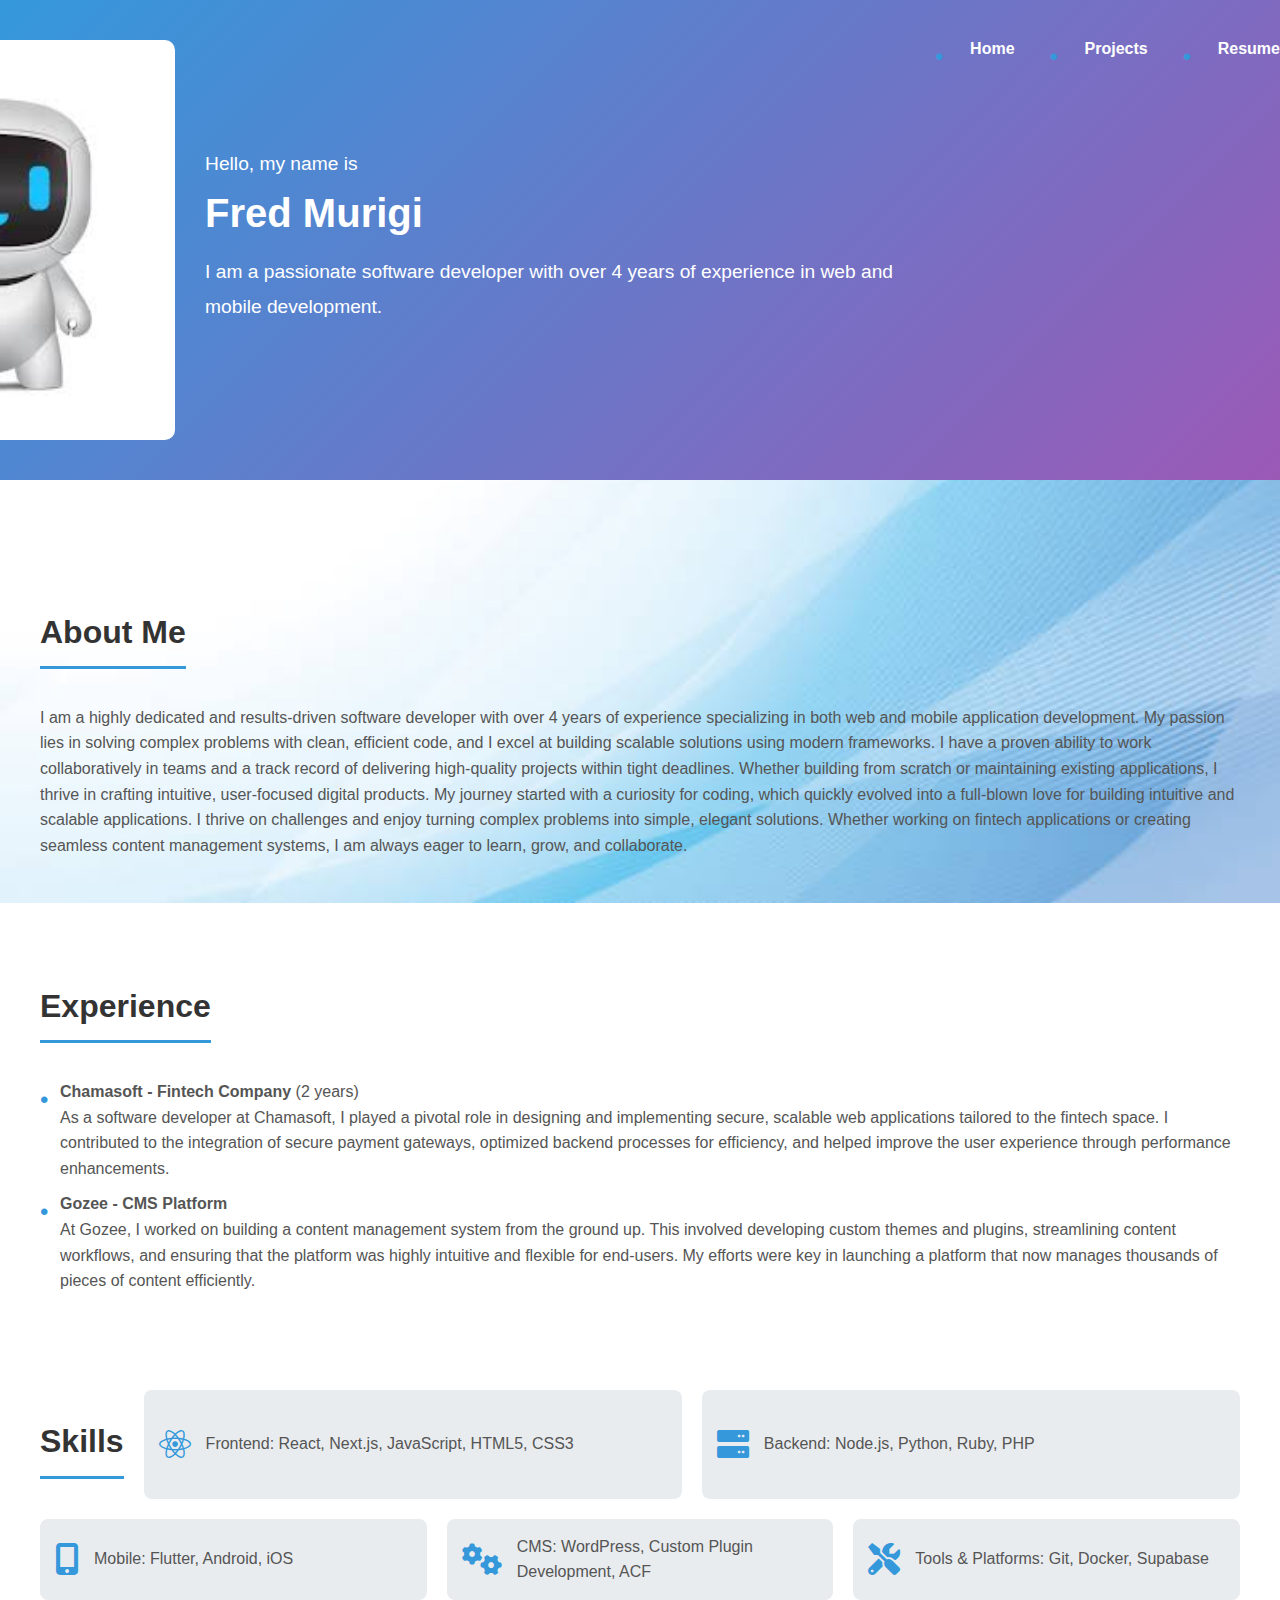
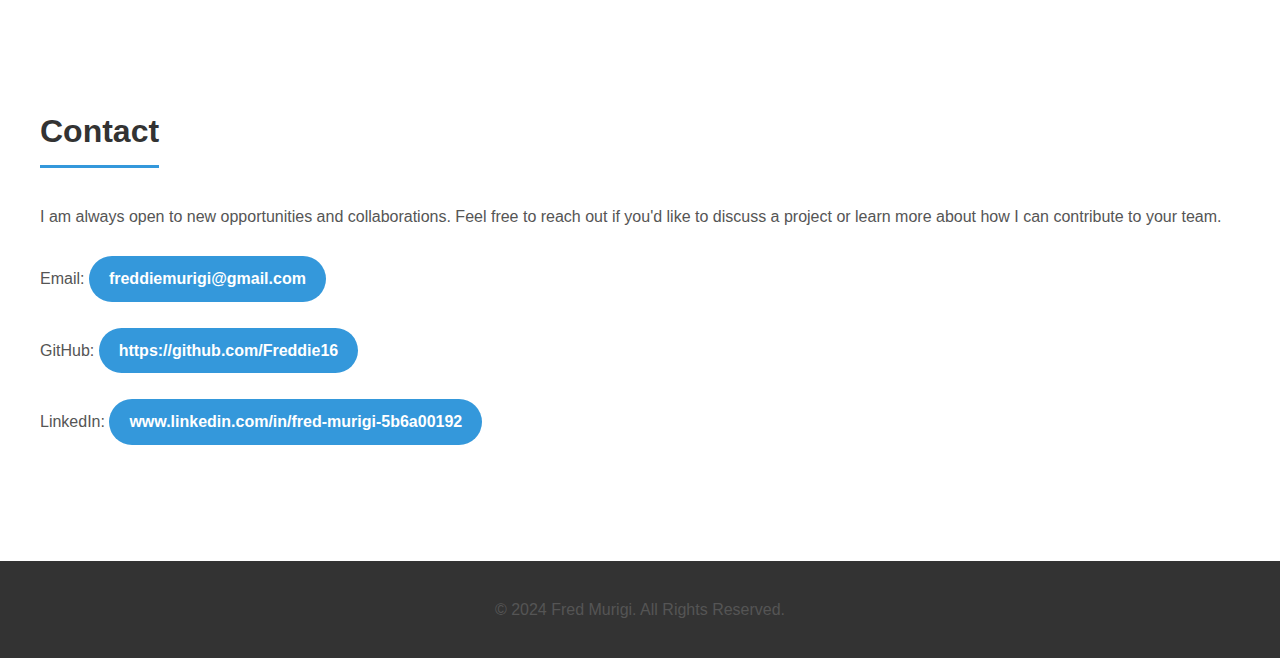
<file: index.html>
<!DOCTYPE html>
<html lang="en">
<head>
    <meta charset="UTF-8">
    <meta name="viewport" content="width=device-width, initial-scale=1.0">
    <meta http-equiv="X-UA-Compatible" content="ie=edge">
    <title>Software Developer Portfolio</title>
    <link href="https://cdnjs.cloudflare.com/ajax/libs/font-awesome/6.0.0-beta3/css/all.min.css" rel="stylesheet">
    <style>
        /* Global Styles */
        body {
            font-family: 'Poppins', sans-serif;
            background: url('img.jpg') no-repeat center center fixed; /* Background image */
            background-size: cover; /* Make sure the image covers the whole screen */
            margin: 0;
            padding: 0;
            color: #333;
            line-height: 1.6;
        }

        a {
            text-decoration: none;
            color: #3498db;
        }

        a:hover {
            text-decoration: underline;
        }

        /* Header Styles */
        header {
    background: linear-gradient(135deg, #3498db, #9b59b6);
    color: white;
    padding: 40px;
    display: flex;
    justify-content: center; /* Center the header content */
    text-align: left;
    
}

        .header-content {
    display: flex;
    align-items: center;
    gap: 30px;
    max-width: 1200px;
}

.profile-image {
    width: 360px;
    height: 400px;
    border-radius: 10px;
    
    flex-shrink: 0;
    margin-left: -600px;
}

.header-text {
    max-width: 700px;
}

.intro-text {
    margin: 0;
    font-size: 1.2rem; /* Same size as the description */
    font-weight: 300;
}

.name-text {
    margin: 5px 0;
    font-size: 2.5rem; /* Larger size for emphasis */
    font-weight: bold;
}

.description-text {
    margin-top: 10px;
    font-size: 1.2rem; /* Same size as intro-text */
    font-weight: 300;
    line-height: 1.8;
    color: white; 
}
.header-text h1 {
            margin: 0;
            font-size: 2.5rem;
            font-weight: bold;
        }

        .header-text p {
    margin-top: 10px;
    font-size: 1.2rem;
    font-weight: 300;
    line-height: 1.8;
    color: white; /* Make paragraph text in header white */
}

nav {
    background-color: transparent;
    display: flex;
    justify-content: flex-end; /* Align items to the right */
    padding: 0 30px; /* Add some padding to the right */
    margin-top: -20px;
    margin-right: -460px; /* Adjust if needed to align with the header's height */
}


        .nav-links {
            display: flex;
            gap: 20px;
            list-style: none;
        }

        .nav-links a {
            color: white;
            font-weight: 600;
            padding: 10px 15px;
            transition: background-color 0.3s ease;
            border-radius: 5px;
        }

        .nav-links a:hover {
            background-color: #3498db;
            color: white;
        }

.container {
    max-width: 1500px; /* Same width as header-content for alignment */
    margin: 80px auto;
    padding: 0 20px; /* Same padding as header-content for alignment */
    background-color: transparent;
}
        /* Section Cards */
        section {
            margin-bottom: 40px;
            padding: 20px;
            background-color: transparent;
            border-radius: 12px;
            transition: transform 0.3s ease, background-color 0.3s ease, box-shadow 0.3s ease;
            box-shadow: none;
        }

        section:hover {
            background-color: #f9fbfd;
            box-shadow: 0 12px 40px rgba(0, 0, 0, 0.2);
            transform: scale(1.05);
            border-color: #3498db;
        }

        section h2 {
            font-size: 2rem;
            border-bottom: 3px solid #3498db;
            display: inline-block;
            padding-bottom: 8px;
            margin-bottom: 20px;
            color: #333;
        }

        p, ul {
            font-size: 1rem;
            color: #555;
        }

        ul {
            list-style: none;
            padding: 0;
        }

        ul li {
            margin-bottom: 10px;
            padding-left: 20px;
            position: relative;
        }

        ul li::before {
            content: "•";
            color: #3498db;
            font-size: 1.5rem;
            position: absolute;
            left: 0;
            top: 2px;
        }

        /* Skills Section */
        .skills {
            display: flex;
            flex-wrap: wrap;
            gap: 20px;
        }

        .skill-card {
            flex: 1 1 calc(30% - 20px);
            padding: 15px;
            background: #e9ecef;
            border-radius: 8px;
            position: relative;
            transition: background 0.3s ease;
            overflow: hidden;
            display: flex;
            align-items: center;
            justify-content: flex-start;
            color: #555;
        }

        .skill-card:hover {
            background: rgba(52, 152, 219, 0.2);
        }

        .skill-card .icon {
            font-size: 2rem;
            color: #3498db;
            margin-right: 15px;
            transition: opacity 0.3s ease;
        }

        .skill-card:hover .icon {
            opacity: 0.5;
        }

        /* Footer */
        footer {
            background: #333;
            color: white;
            padding: 20px;
            text-align: center;
            font-size: 0.9rem;
        }

        /* Contact Links */
        .contact a {
            color: #3498db;
            font-weight: 600;
            transition: color 0.3s ease;
        }

        .contact a:hover {
            color: #2980b9;
        }

        /* Button Styling for contact section */
        .contact a {
            display: inline-block;
            padding: 10px 20px;
            margin-top: 10px;
            background-color: #3498db;
            color: white;
            border-radius: 25px;
            transition: background-color 0.3s ease;
        }

        .contact a:hover {
            background-color: #2980b9;
        }

        /* Responsive Design */
        @media (max-width: 768px) {
            .header-content {
                flex-direction: column;
                text-align: center;
            }

            .header-text h1 {
                font-size: 4rem;
            }

            .header-text p {
                font-size: 2rem;
            }

            .profile-image {
                width: 180px;
                height: 180px;
            }

            .container {
                padding: 15px;
            }

            .skill-card {
                flex: 1 1 100%;
            }

            .nav-links {
                flex-direction: column;
                gap: 10px;
            }
        }
    </style>
</head>
<body>

    <header>
        <div class="header-content">
            <img src="profile.jpeg" alt="Profile Image" class="profile-image">
            <div class="header-text">
                <p class="intro-text">Hello, my name is</p>
                <h1 class="name-text">Fred Murigi</h1>
                <p class="description-text">
                    I am a passionate software developer with over 4 years of experience in web and mobile development.
                </p>
            </div>
        </div>
        <nav>
            <ul class="nav-links">
                <li><a href="index.html">Home</a></li>
                <li><a href="projects.html">Projects</a></li>
                <li><a href="resume.html">Resume</a></li>
            </ul>
        </nav>
    </header>

    <div class="container">
        <section class="intro">
            <h2>About Me</h2>
            <p>I am a highly dedicated and results-driven software developer with over 4 years of experience specializing in both web and mobile application development. My passion lies in solving complex problems with clean, efficient code, and I excel at building scalable solutions using modern frameworks. I have a proven ability to work collaboratively in teams and a track record of delivering high-quality projects within tight deadlines. Whether building from scratch or maintaining existing applications, I thrive in crafting intuitive, user-focused digital products. My journey started with a curiosity for coding, which quickly evolved into a full-blown love for building intuitive and scalable applications. I thrive on challenges and enjoy turning complex problems into simple, elegant solutions. Whether working on fintech applications or creating seamless content management systems, I am always eager to learn, grow, and collaborate.</p>
        </section>

        <section class="experience">
            <h2>Experience</h2>
            <ul>
                <li>
                    <strong>Chamasoft - Fintech Company</strong> (2 years)
                    <br>
                    As a software developer at Chamasoft, I played a pivotal role in designing and implementing secure, scalable web applications tailored to the fintech space. I contributed to the integration of secure payment gateways, optimized backend processes for efficiency, and helped improve the user experience through performance enhancements.
                </li>
                <li>
                    <strong>Gozee - CMS Platform</strong>
                    <br>
                    At Gozee, I worked on building a content management system from the ground up. This involved developing custom themes and plugins, streamlining content workflows, and ensuring that the platform was highly intuitive and flexible for end-users. My efforts were key in launching a platform that now manages thousands of pieces of content efficiently.
                </li>
            </ul>
        </section>

        <section class="skills">
            <h2>Skills</h2>
            <div class="skill-card">
                <i class="fab fa-react icon"></i>
                <span>Frontend: React, Next.js, JavaScript, HTML5, CSS3</span>
            </div>
            <div class="skill-card">
                <i class="fas fa-server icon"></i>
                <span>Backend: Node.js, Python, Ruby, PHP</span>
            </div>
            <div class="skill-card">
                <i class="fas fa-mobile-alt icon"></i>
                <span>Mobile: Flutter, Android, iOS</span>
            </div>
            <div class="skill-card">
                <i class="fas fa-cogs icon"></i>
                <span>CMS: WordPress, Custom Plugin Development, ACF</span>
            </div>
            <div class="skill-card">
                <i class="fas fa-tools icon"></i>
                <span>Tools & Platforms: Git, Docker, Supabase</span>
            </div>
        </section>

        <section class="contact">
            <h2>Contact</h2>
            <p>I am always open to new opportunities and collaborations. Feel free to reach out if you'd like to discuss a project or learn more about how I can contribute to your team.</p>
            <p>Email: <a href="mailto:freddiemurigi@gmail.com">freddiemurigi@gmail.com</a></p>
            <p>GitHub: <a href="https://github.com/Freddie16" target="_blank">https://github.com/Freddie16</a></p>
            <p>LinkedIn: <a href="https://www.linkedin.com/in/fred-murigi-5b6a00192" target="_blank">www.linkedin.com/in/fred-murigi-5b6a00192</a></p>
        </section>
    </div>

    <footer>
        <p>&copy; 2024 Fred Murigi. All Rights Reserved.</p>
    </footer>

</body>
</html>
</file>
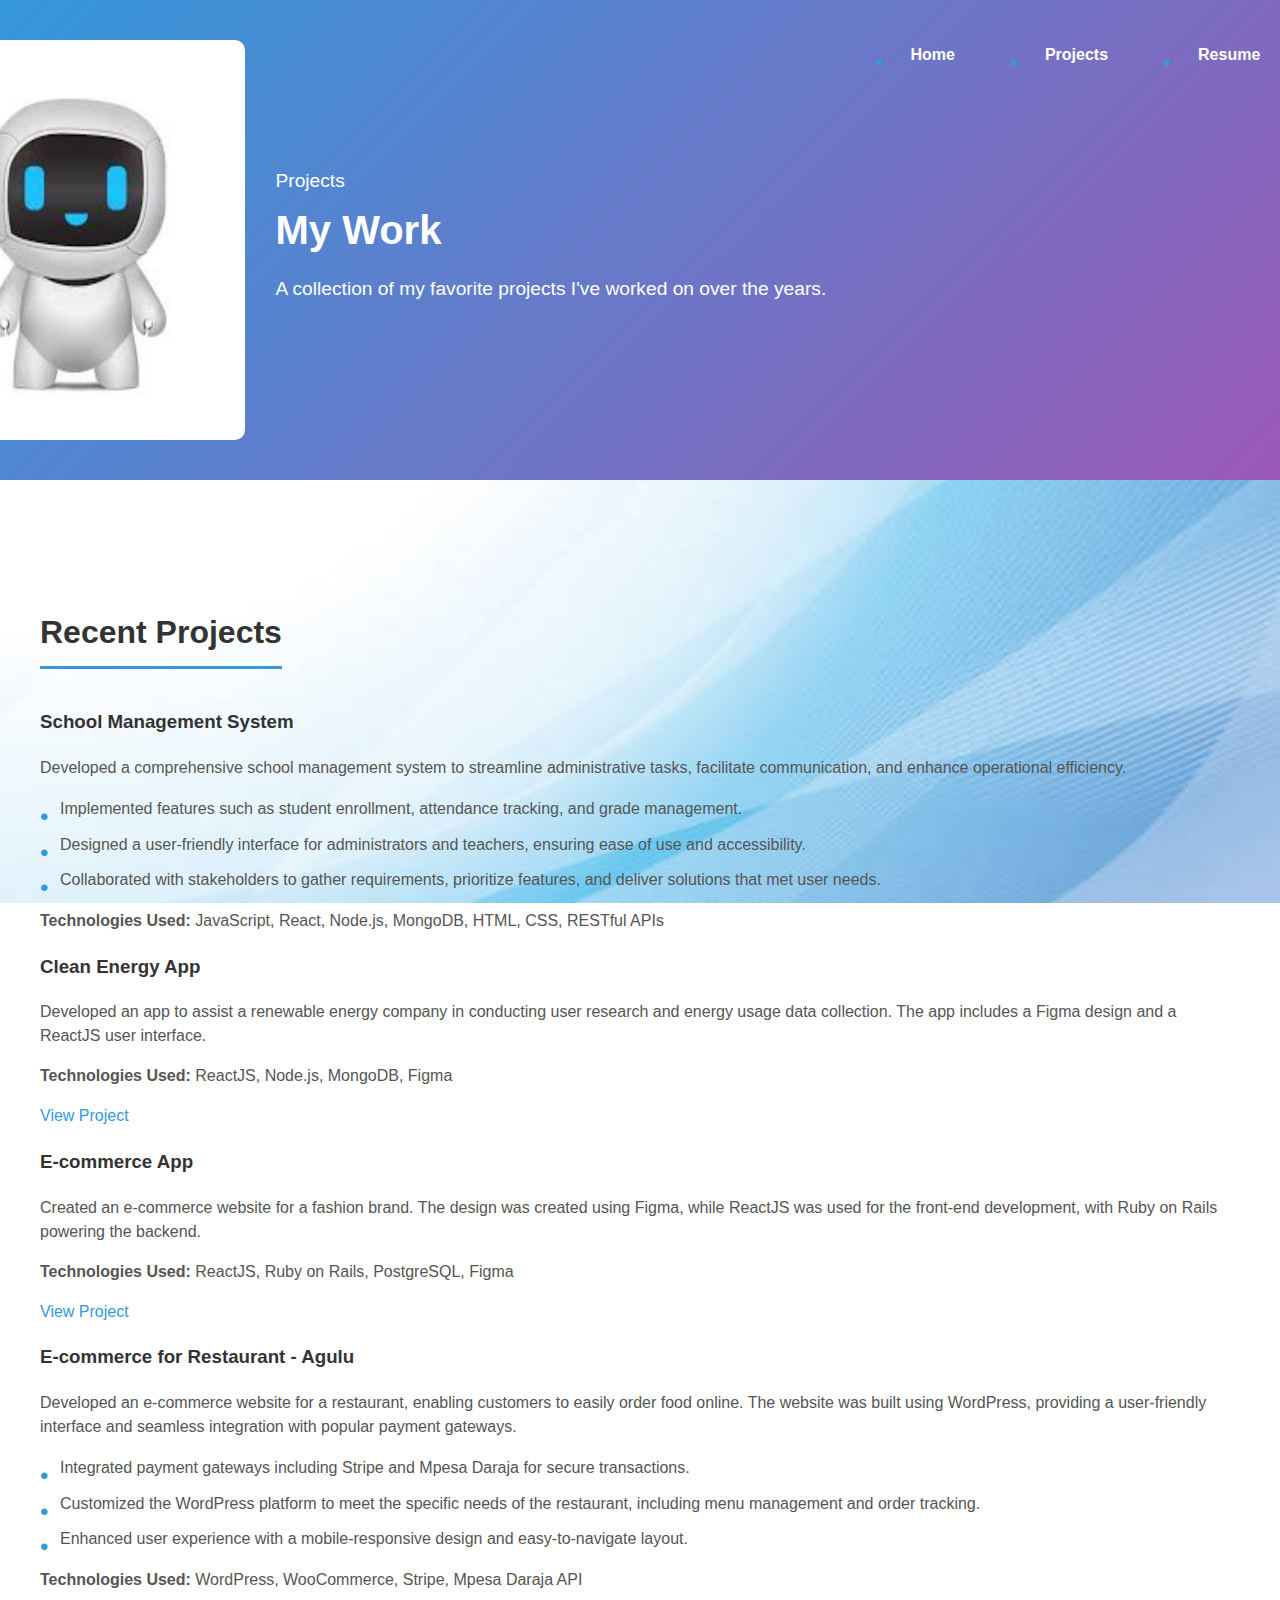
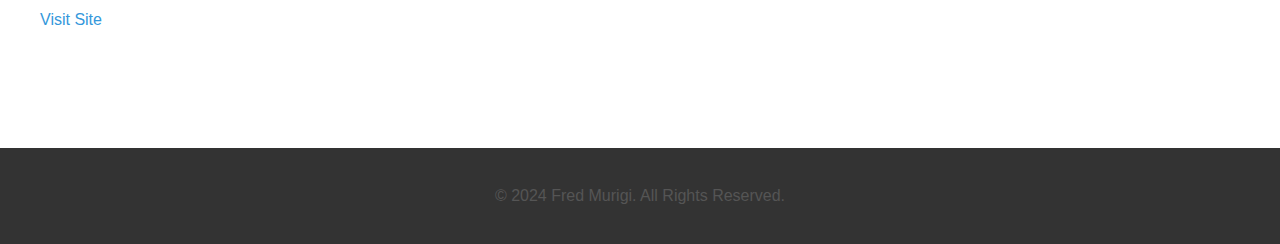
<file: projects.html>
<!DOCTYPE html>
<html lang="en">
<head>
    <meta charset="UTF-8">
    <meta name="viewport" content="width=device-width, initial-scale=1.0">
    <meta http-equiv="X-UA-Compatible" content="ie=edge">
    <title>Projects - Fred Murigi</title>
    <link href="https://cdnjs.cloudflare.com/ajax/libs/font-awesome/6.0.0-beta3/css/all.min.css" rel="stylesheet">
    <link rel="stylesheet" href="styles.css"> <!-- Link to your shared CSS if any -->
    <style>
        body {
            font-family: 'Poppins', sans-serif;
            background: url('img.jpg') no-repeat center center fixed; /* Background image */
            background-size: cover; /* Make sure the image covers the whole screen */
            margin: 0;
            padding: 0;
            color: #333;
            line-height: 1.6;
        }

        a {
            text-decoration: none;
            color: #3498db;
        }

        a:hover {
            text-decoration: underline;
        }

        /* Header Styles */
        header {
    background: linear-gradient(135deg, #3498db, #9b59b6);
    color: white;
    padding: 40px;
    display: flex;
    justify-content: center; /* Center the header content */
    text-align: left;
    
}

        .header-content {
    display: flex;
    align-items: center;
    gap: 30px;
    max-width: 1200px;
}

.profile-image {
    width: 360px;
    height: 400px;
    border-radius: 10px;
    
    flex-shrink: 0;
    margin-left: -600px;
}

.header-text {
    max-width: 700px;
}

.intro-text {
    margin: 0;
    font-size: 1.2rem; /* Same size as the description */
    font-weight: 300;
}

.name-text {
    margin: 5px 0;
    font-size: 2.5rem; /* Larger size for emphasis */
    font-weight: bold;
}

.description-text {
    margin-top: 10px;
    font-size: 1.2rem; /* Same size as intro-text */
    font-weight: 300;
    line-height: 1.8;
    color: white; 
}
.header-text h1 {
            margin: 0;
            font-size: 2.5rem;
            font-weight: bold;
        }

        .header-text p {
    margin-top: 10px;
    font-size: 1.2rem;
    font-weight: 300;
    line-height: 1.8;
    color: white; /* Make paragraph text in header white */
}

nav {
    background-color: transparent;
    display: flex;
    justify-content: flex-end; /* Align items to the right */
    padding: 0 30px; /* Add some padding to the right */
    margin-top: -360px;
    margin-right: -550px; /* Adjust if needed to align with the header's height */
}


        .nav-links {
            display: flex;
            gap: 20px;
            list-style: none;
        }

        .nav-links a {
            color: white;
            font-weight: 600;
            padding: 10px 15px;
            transition: background-color 0.3s ease;
            border-radius: 5px;
        }

        .nav-links a:hover {
            background-color: #3498db;
            color: white;
        }

.container {
    max-width: 1500px; /* Same width as header-content for alignment */
    margin: 80px auto;
    padding: 0 20px; /* Same padding as header-content for alignment */
    background-color: transparent;
}
        /* Section Cards */
        section {
            margin-bottom: 40px;
            padding: 20px;
            background-color: transparent;
            border-radius: 12px;
            transition: transform 0.3s ease, background-color 0.3s ease, box-shadow 0.3s ease;
            box-shadow: none;
        }

        section:hover {
            background-color: #f9fbfd;
            box-shadow: 0 12px 40px rgba(0, 0, 0, 0.2);
            transform: scale(1.05);
            border-color: #3498db;
        }

        section h2 {
            font-size: 2rem;
            border-bottom: 3px solid #3498db;
            display: inline-block;
            padding-bottom: 8px;
            margin-bottom: 20px;
            color: #333;
        }

        p, ul {
            font-size: 1rem;
            color: #555;
        }

        ul {
            list-style: none;
            padding: 0;
        }

        ul li {
            margin-bottom: 10px;
            padding-left: 20px;
            position: relative;
        }

        ul li::before {
            content: "•";
            color: #3498db;
            font-size: 1.5rem;
            position: absolute;
            left: 0;
            top: 2px;
        }

        /* Skills Section */
        .skills {
            display: flex;
            flex-wrap: wrap;
            gap: 20px;
        }

        .skill-card {
            flex: 1 1 calc(30% - 20px);
            padding: 15px;
            background: #e9ecef;
            border-radius: 8px;
            position: relative;
            transition: background 0.3s ease;
            overflow: hidden;
            display: flex;
            align-items: center;
            justify-content: flex-start;
            color: #555;
        }

        .skill-card:hover {
            background: rgba(52, 152, 219, 0.2);
        }

        .skill-card .icon {
            font-size: 2rem;
            color: #3498db;
            margin-right: 15px;
            transition: opacity 0.3s ease;
        }

        .skill-card:hover .icon {
            opacity: 0.5;
        }

        /* Footer */
        footer {
            background: #333;
            color: white;
            padding: 20px;
            text-align: center;
            font-size: 0.9rem;
        }

        /* Contact Links */
        .contact a {
            color: #3498db;
            font-weight: 600;
            transition: color 0.3s ease;
        }

        .contact a:hover {
            color: #2980b9;
        }

        /* Button Styling for contact section */
        .contact a {
            display: inline-block;
            padding: 10px 20px;
            margin-top: 10px;
            background-color: #3498db;
            color: white;
            border-radius: 25px;
            transition: background-color 0.3s ease;
        }

        .contact a:hover {
            background-color: #2980b9;
        }

        /* Responsive Design */
        @media (max-width: 768px) {
            .header-content {
                flex-direction: column;
                text-align: center;
            }

            .header-text h1 {
                font-size: 4rem;
            }

            .header-text p {
                font-size: 2rem;
            }

            .profile-image {
                width: 180px;
                height: 180px;
            }

            .container {
                padding: 15px;
            }

            .skill-card {
                flex: 1 1 100%;
            }

            .nav-links {
                flex-direction: column;
                gap: 10px;
            }
        }
    </style>
</head>
<body>
    <header>
        <div class="header-content">
            <img src="profile.jpeg" alt="Profile Image" class="profile-image">
            <div class="header-text">
                <p class="intro-text">Projects</p>
                <h1 class="name-text">My Work</h1>
                <p class="description-text">A collection of my favorite projects I've worked on over the years.</p>
            </div>
        </div>
        <nav>
            <ul class="nav-links">
                <li><a href="index.html">Home</a></li>
                <li><a href="projects.html">Projects</a></li>
                <li><a href="resume.html">Resume</a></li>
            </ul>
        </nav>
    </header>

    <div class="container">
        <section class="projects">
            <h2>Recent Projects</h2>

            <div class="project-card">
                <h3>School Management System</h3>
                <p>
                    Developed a comprehensive school management system to streamline administrative tasks, facilitate communication, and enhance operational efficiency. 
                </p>
                <ul>
                    <li>Implemented features such as student enrollment, attendance tracking, and grade management.</li>
                    <li>Designed a user-friendly interface for administrators and teachers, ensuring ease of use and accessibility.</li>
                    <li>Collaborated with stakeholders to gather requirements, prioritize features, and deliver solutions that met user needs.</li>
                </ul>
                <p><strong>Technologies Used:</strong> JavaScript, React, Node.js, MongoDB, HTML, CSS, RESTful APIs</p>
            </div>

            <div class="project-card">
                <h3>Clean Energy App</h3>
                <p>
                    Developed an app to assist a renewable energy company in conducting user research and energy usage data collection. The app includes a Figma design and a ReactJS user interface.
                </p>
                <p>
                    <strong>Technologies Used:</strong> ReactJS, Node.js, MongoDB, Figma
                </p>
                <p><a href="https://wasafi.netlify.app/" target="_blank">View Project</a></p>
            </div>

            <div class="project-card">
                <h3>E-commerce App</h3>
                <p>
                    Created an e-commerce website for a fashion brand. The design was created using Figma, while ReactJS was used for the front-end development, with Ruby on Rails powering the backend.
                </p>
                <p>
                    <strong>Technologies Used:</strong> ReactJS, Ruby on Rails, PostgreSQL, Figma
                </p>
                <p><a href="https://my-easy-shop.netlify.app/" target="_blank">View Project</a></p>
            </div>

            <div class="project-card">
                <h3>E-commerce for Restaurant - Agulu</h3>
                <p>
                    Developed an e-commerce website for a restaurant, enabling customers to easily order food online. The website was built using WordPress, providing a user-friendly interface and seamless integration with popular payment gateways.
                </p>
                <ul>
                    <li>Integrated payment gateways including Stripe and Mpesa Daraja for secure transactions.</li>
                    <li>Customized the WordPress platform to meet the specific needs of the restaurant, including menu management and order tracking.</li>
                    <li>Enhanced user experience with a mobile-responsive design and easy-to-navigate layout.</li>
                </ul>
                <p><strong>Technologies Used:</strong> WordPress, WooCommerce, Stripe, Mpesa Daraja API</p>
                <p><a href="https://agulu.co.ke/" target="_blank">Visit Site</a></p>
            </div>

        </section>
    </div>

    <footer>
        <p>&copy; 2024 Fred Murigi. All Rights Reserved.</p>
    </footer>
</body>
</html>
</file>
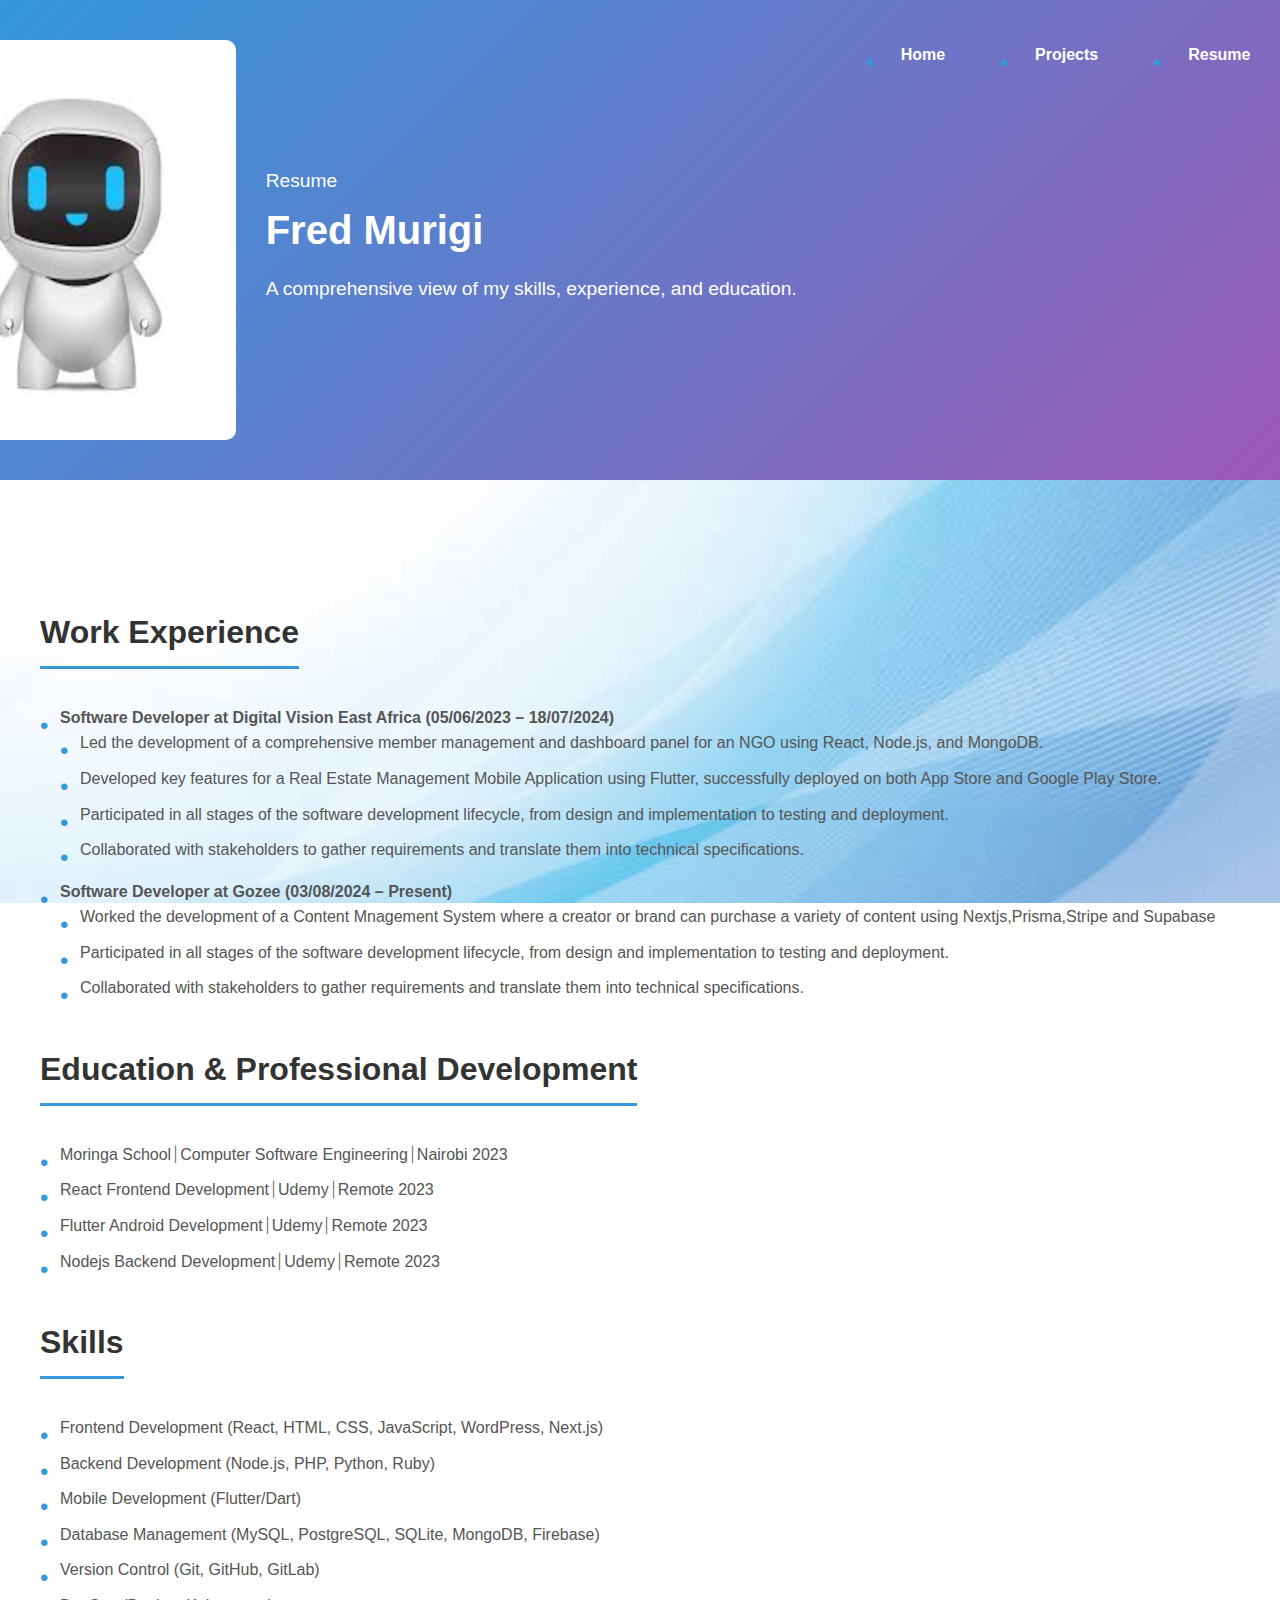
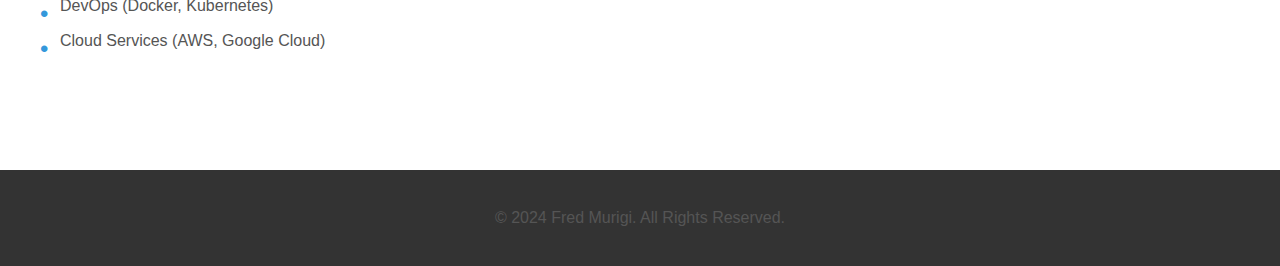
<file: resume.html>
<!DOCTYPE html>
<html lang="en">
<head>
    <meta charset="UTF-8">
    <meta name="viewport" content="width=device-width, initial-scale=1.0">
    <meta http-equiv="X-UA-Compatible" content="ie=edge">
    <title>Resume - Fred Murigi</title>
    <link href="https://cdnjs.cloudflare.com/ajax/libs/font-awesome/6.0.0-beta3/css/all.min.css" rel="stylesheet">
    <link rel="stylesheet" href="styles.css"> <!-- Link to your shared CSS if any -->
    <style>
        body {
            font-family: 'Poppins', sans-serif;
            background: url('img.jpg') no-repeat center center fixed; /* Background image */
            background-size: cover; /* Make sure the image covers the whole screen */
            margin: 0;
            padding: 0;
            color: #333;
            line-height: 1.6;
        }

        a {
            text-decoration: none;
            color: #3498db;
        }

        a:hover {
            text-decoration: underline;
        }

        /* Header Styles */
        header {
    background: linear-gradient(135deg, #3498db, #9b59b6);
    color: white;
    padding: 40px;
    display: flex;
    justify-content: center; /* Center the header content */
    text-align: left;
    
}

        .header-content {
    display: flex;
    align-items: center;
    gap: 30px;
    max-width: 1200px;
}

.profile-image {
    width: 360px;
    height: 400px;
    border-radius: 10px;
    
    flex-shrink: 0;
    margin-left: -600px;
}

.header-text {
    max-width: 700px;
}

.intro-text {
    margin: 0;
    font-size: 1.2rem; /* Same size as the description */
    font-weight: 300;
}

.name-text {
    margin: 5px 0;
    font-size: 2.5rem; /* Larger size for emphasis */
    font-weight: bold;
}

.description-text {
    margin-top: 10px;
    font-size: 1.2rem; /* Same size as intro-text */
    font-weight: 300;
    line-height: 1.8;
    color: white; 
}
.header-text h1 {
            margin: 0;
            font-size: 2.5rem;
            font-weight: bold;
        }

        .header-text p {
    margin-top: 10px;
    font-size: 1.2rem;
    font-weight: 300;
    line-height: 1.8;
    color: white; /* Make paragraph text in header white */
}

nav {
    background-color: transparent;
    display: flex;
    justify-content: flex-end; /* Align items to the right */
    padding: 0 30px; /* Add some padding to the right */
    margin-top: -360px;
    margin-right: -550px; /* Adjust if needed to align with the header's height */
}


        .nav-links {
            display: flex;
            gap: 20px;
            list-style: none;
        }

        .nav-links a {
            color: white;
            font-weight: 600;
            padding: 10px 15px;
            transition: background-color 0.3s ease;
            border-radius: 5px;
        }


        .nav-links a:hover {
            background-color: #3498db;
            color: white;
        }

.container {
    max-width: 1500px; /* Same width as header-content for alignment */
    margin: 80px auto;
    padding: 0 20px; /* Same padding as header-content for alignment */
    background-color: transparent;
}
        /* Section Cards */
        section {
            margin-bottom: 40px;
            padding: 20px;
            background-color: transparent;
            border-radius: 12px;
            transition: transform 0.3s ease, background-color 0.3s ease, box-shadow 0.3s ease;
            box-shadow: none;
        }

        section:hover {
            background-color: #f9fbfd;
            box-shadow: 0 12px 40px rgba(0, 0, 0, 0.2);
            transform: scale(1.05);
            border-color: #3498db;
        }

        section h2 {
            font-size: 2rem;
            border-bottom: 3px solid #3498db;
            display: inline-block;
            padding-bottom: 8px;
            margin-bottom: 20px;
            color: #333;
        }

        p, ul {
            font-size: 1rem;
            color: #555;
        }

        ul {
            list-style: none;
            padding: 0;
        }

        ul li {
            margin-bottom: 10px;
            padding-left: 20px;
            position: relative;
        }

        ul li::before {
            content: "•";
            color: #3498db;
            font-size: 1.5rem;
            position: absolute;
            left: 0;
            top: 2px;
        }

        /* Skills Section */
        .skills {
            display: flex;
            flex-wrap: wrap;
            gap: 20px;
        }

        .skill-card {
            flex: 1 1 calc(30% - 20px);
            padding: 15px;
            background: #e9ecef;
            border-radius: 8px;
            position: relative;
            transition: background 0.3s ease;
            overflow: hidden;
            display: flex;
            align-items: center;
            justify-content: flex-start;
            color: #555;
        }

        .skill-card:hover {
            background: rgba(52, 152, 219, 0.2);
        }

        .skill-card .icon {
            font-size: 2rem;
            color: #3498db;
            margin-right: 15px;
            transition: opacity 0.3s ease;
        }

        .skill-card:hover .icon {
            opacity: 0.5;
        }

        /* Footer */
        footer {
            background: #333;
            color: white;
            padding: 20px;
            text-align: center;
            font-size: 0.9rem;
        }

        /* Contact Links */
        .contact a {
            color: #3498db;
            font-weight: 600;
            transition: color 0.3s ease;
        }

        .contact a:hover {
            color: #2980b9;
        }

        /* Button Styling for contact section */
        .contact a {
            display: inline-block;
            padding: 10px 20px;
            margin-top: 10px;
            background-color: #3498db;
            color: white;
            border-radius: 25px;
            transition: background-color 0.3s ease;
        }

        .contact a:hover {
            background-color: #2980b9;
        }

        /* Responsive Design */
        @media (max-width: 768px) {
            .header-content {
                flex-direction: column;
                text-align: center;
            }

            .header-text h1 {
                font-size: 4rem;
            }

            .header-text p {
                font-size: 2rem;
            }

            .profile-image {
                width: 180px;
                height: 180px;
            }

            .container {
                padding: 15px;
            }

            .skill-card {
                flex: 1 1 100%;
            }

            .nav-links {
                flex-direction: column;
                gap: 10px;
            }
        }
    </style>
</head>
<body>
    <header>
        <div class="header-content">
            <img src="profile.jpeg" alt="Profile Image" class="profile-image">
            <div class="header-text">
                <p class="intro-text">Resume</p>
                <h1 class="name-text">Fred Murigi</h1>
                <p class="description-text">A comprehensive view of my skills, experience, and education.</p>
            </div>
        </div>
        <nav>
            <ul class="nav-links">
                <li><a href="index.html">Home</a></li>
                <li><a href="projects.html">Projects</a></li>
                <li><a href="resume.html">Resume</a></li>
            </ul>
        </nav>
    </header>

    <div class="container">
        <section class="resume">
            <h2>Work Experience</h2>
            <ul>
                <li><strong>Software Developer at Digital Vision East Africa (05/06/2023 – 18/07/2024)</strong>
                    <ul>
                        <li>Led the development of a comprehensive member management and dashboard panel for an NGO using React, Node.js, and MongoDB.</li>
                        <li>Developed key features for a Real Estate Management Mobile Application using Flutter, successfully deployed on both App Store and Google Play Store.</li>
                        <li>Participated in all stages of the software development lifecycle, from design and implementation to testing and deployment.</li>
                        <li>Collaborated with stakeholders to gather requirements and translate them into technical specifications.</li>
                    </ul>
                </li>
            </ul>

            <ul>
                <li><strong>Software Developer at Gozee (03/08/2024 – Present)</strong>
                    <ul>
                        <li>Worked the development of a Content Mnagement System where a creator or brand  can purchase a variety of content using Nextjs,Prisma,Stripe and Supabase</li>
                        <li>Participated in all stages of the software development lifecycle, from design and implementation to testing and deployment.</li>
                        <li>Collaborated with stakeholders to gather requirements and translate them into technical specifications.</li>
                    </ul>
                </li>
            </ul>

            <h2>Education & Professional Development</h2>
            <ul>
                <li>Moringa School⏐Computer Software Engineering⏐Nairobi 2023</li>
                <li>React Frontend Development⏐Udemy⏐Remote 2023</li>
                <li>Flutter Android Development⏐Udemy⏐Remote 2023</li>
                <li>Nodejs Backend Development⏐Udemy⏐Remote 2023</li>
            </ul>

            <h2>Skills</h2>
            <ul>
                <li>Frontend Development (React, HTML, CSS, JavaScript, WordPress, Next.js)</li>
                <li>Backend Development (Node.js, PHP, Python, Ruby)</li>
                <li>Mobile Development (Flutter/Dart)</li>
                <li>Database Management (MySQL, PostgreSQL, SQLite, MongoDB, Firebase)</li>
                <li>Version Control (Git, GitHub, GitLab)</li>
                <li>DevOps (Docker, Kubernetes)</li>
                <li>Cloud Services (AWS, Google Cloud)</li>
            </ul>
        </section>
    </div>

    <footer>
        <p>&copy; 2024 Fred Murigi. All Rights Reserved.</p>
    </footer>
</body>
</html>
</file>
<file: styles.css>
body {
    font-family: 'Poppins', sans-serif;
    margin: 0;
    padding: 0;
}

header {
    display: flex;
    justify-content: space-between;
    align-items: center;
    padding: 20px;
    background-color: #333;
    color: #fff;
}

nav ul {
    list-style: none;
    margin: 0;
    padding: 0;
    display: flex;
}

nav ul li {
    margin-right: 20px;
}

nav a {
    color: #fff;
    text-decoration: none;
}

main {
    padding: 40px;
}

section {
    margin-bottom: 40px;
}

h2 {
    font-size: 28px;
    margin-bottom: 20px;
}

p {
    line-height: 1.5;
}

img {
    max-width: 100%;
    height: auto;
}

footer {
    text-align: center;
    padding: 20px;
    background-color: #333;
    color: #fff;
}
</file>
